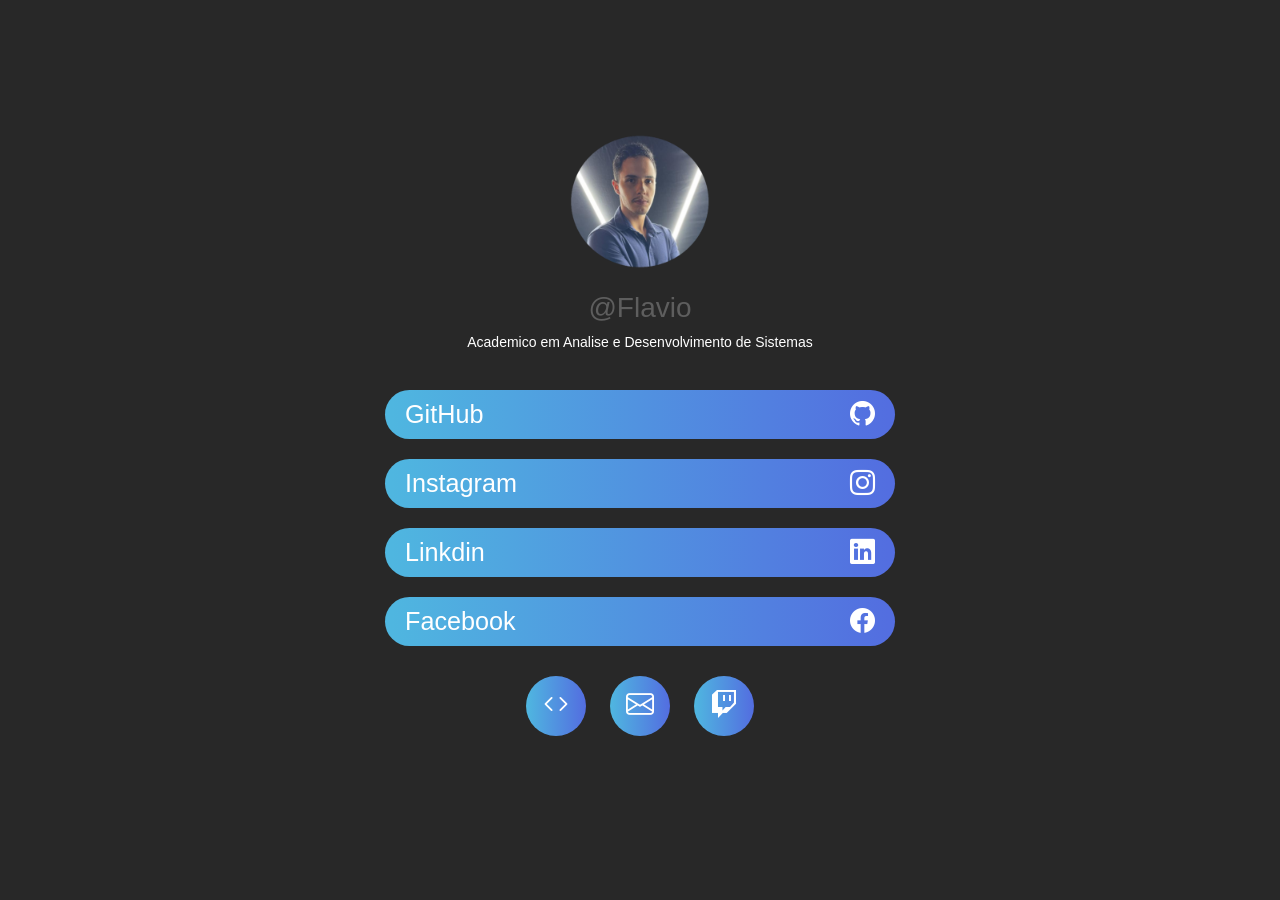
<file: index.html>
<!DOCTYPE html>
<html lang="pt-br">
<head>
    <meta charset="UTF-8">
    <meta name="viewport" content="width=device-width, initial-scale=1.0">

    <link rel="stylesheet" href="estilo.css">
    <link rel="stylesheet" href="https://cdn.jsdelivr.net/npm/bootstrap-icons@1.11.3/font/bootstrap-icons.min.css">

    <title>Pagina de link</title>

</head>
<body>
    <div class="container">
        <header>
            <img src="imagens/cara-350.png" alt="Minha foto de perfil">
            <h1>@Flavio</h1>
            <p>Academico em Analise e Desenvolvimento de Sistemas</p>
        </header>

        <section class="botoeslinks">

            <a href="#" target="_blank" class="link">
                <button class="degrade">
                    <span>GitHub</span>
                    <i class="bi bi-github"></i>
                </button>
            </a>

            <a href="https://www.instagram.com/flavio_henriqueasb/" target="_blank" class="link">
                <button class="degrade">
                    <span>Instagram</span>
                    <i class="bi bi-instagram"></i>
                </button>
            </a>

            <a href="#" target="_blank" class="link">
                <button class="degrade">
                    <span>Linkdin</span>
                    <i class="bi bi-linkedin"></i>
                </button>
            </a>

            <a href="#" target="_blank" class="link">
                <button class="degrade">
                    <span>Facebook</span>
                    <i class="bi bi-facebook"></i>
                </button>
            </a>
        </section><!--botoes-links-->


        <footer>
            <a href="#" class="btn-footer degrade" target="_blank"><i class="bi bi-code"></i></a>
            <a href="#" class="btn-footer degrade" target="_blank"><i class="bi bi-envelope"></i></a>
            <a href="#" class="btn-footer degrade" target="_blank"><i class="bi bi-twitch"></i></a>
        </footer>


    </div><!--conteiner-->
</body>
</html>
</file>
<file: estilo.css>
*{
    margin: 0;
    padding: 0;
    box-sizing: border-box;
    font-family: Arial, Helvetica, sans-serif
}

html {
    height: 100vh;
    font-size: 14px;
}

body {
    background-color: #282828;
    height: 100%;
}

.container {
    height: 100%;
    max-width: 550px;
    margin: 0 auto;
    display: flex;
    flex-direction: column;
    justify-content: center;
    padding: 20px;
    color: #fff;
}

header {
    text-align: center;
    margin-bottom: 40px;
}

header img {
    max-width: 140px;
    margin-bottom: 20px;
}

header h1 {
    font-size: 2em;
    font-weight: 300;
    margin-bottom: 10px;
    color: #5e5e5e;
}

a {
    text-decoration: none;
    color: #fff;
}

.degrade {
    background: linear-gradient(to right, #4FB7E0, #536DE0 );
}

/*ESTILO DOS BOTÕES*/

.botoeslinks {
    display: flex;
    flex-direction: column;
    gap: 20px;
}

a.link button {
    width: 100%;
    padding: 10px 20px;
    display: flex;
    align-items: center;
    justify-content: space-between;
    border: none;
    border-radius: 30px;
    font-size: 1.2em;
    cursor: pointer;
    color: #fff;
    transition: .2s;
}

a.link {
    font-size: 1.5em;
}

a.link button:hover, footer a.btn-footer:hover {
    transform: scale(1.05);
}

/*ESTILO FOOTER*/

footer {
    text-align: center;
    margin: 30px;
}

footer a.btn-footer {
    width: 60px;
    height: 60px;
    display: inline-block;
    font-size: 2em;
    line-height: 60px;
    border-radius: 50%;
    margin: 0px 10px;
    transition: .2s;
}
</file>
<file: projeto-portifolio01/estilo.css>
*{
    margin: 0;
    padding: 0;
    box-sizing: border-box;
    font-family: Arial, Helvetica, sans-serif
}

html {
    height: 100vh;
    font-size: 14px;
}

body {
    background-color: #282828;
    height: 100%;
}

.container {
    height: 100%;
    max-width: 550px;
    margin: 0 auto;
    display: flex;
    flex-direction: column;
    justify-content: center;
    padding: 20px;
    color: #fff;
}

header {
    text-align: center;
    margin-bottom: 40px;
}

header img {
    max-width: 140px;
    margin-bottom: 20px;
}

header h1 {
    font-size: 2em;
    font-weight: 300;
    margin-bottom: 10px;
    color: #5e5e5e;
}

a {
    text-decoration: none;
    color: #fff;
}

.degrade {
    background: linear-gradient(to right, #4FB7E0, #536DE0 );
}

/*ESTILO DOS BOTÕES*/

.botoeslinks {
    display: flex;
    flex-direction: column;
    gap: 20px;
}

a.link button {
    width: 100%;
    padding: 10px 20px;
    display: flex;
    align-items: center;
    justify-content: space-between;
    border: none;
    border-radius: 30px;
    font-size: 1.2em;
    cursor: pointer;
    color: #fff;
    transition: .2s;
}

a.link {
    font-size: 1.5em;
}

a.link button:hover, footer a.btn-footer:hover {
    transform: scale(1.05);
}

/*ESTILO FOOTER*/

footer {
    text-align: center;
    margin: 30px;
}

footer a.btn-footer {
    width: 60px;
    height: 60px;
    display: inline-block;
    font-size: 2em;
    line-height: 60px;
    border-radius: 50%;
    margin: 0px 10px;
    transition: .2s;
}
</file>
